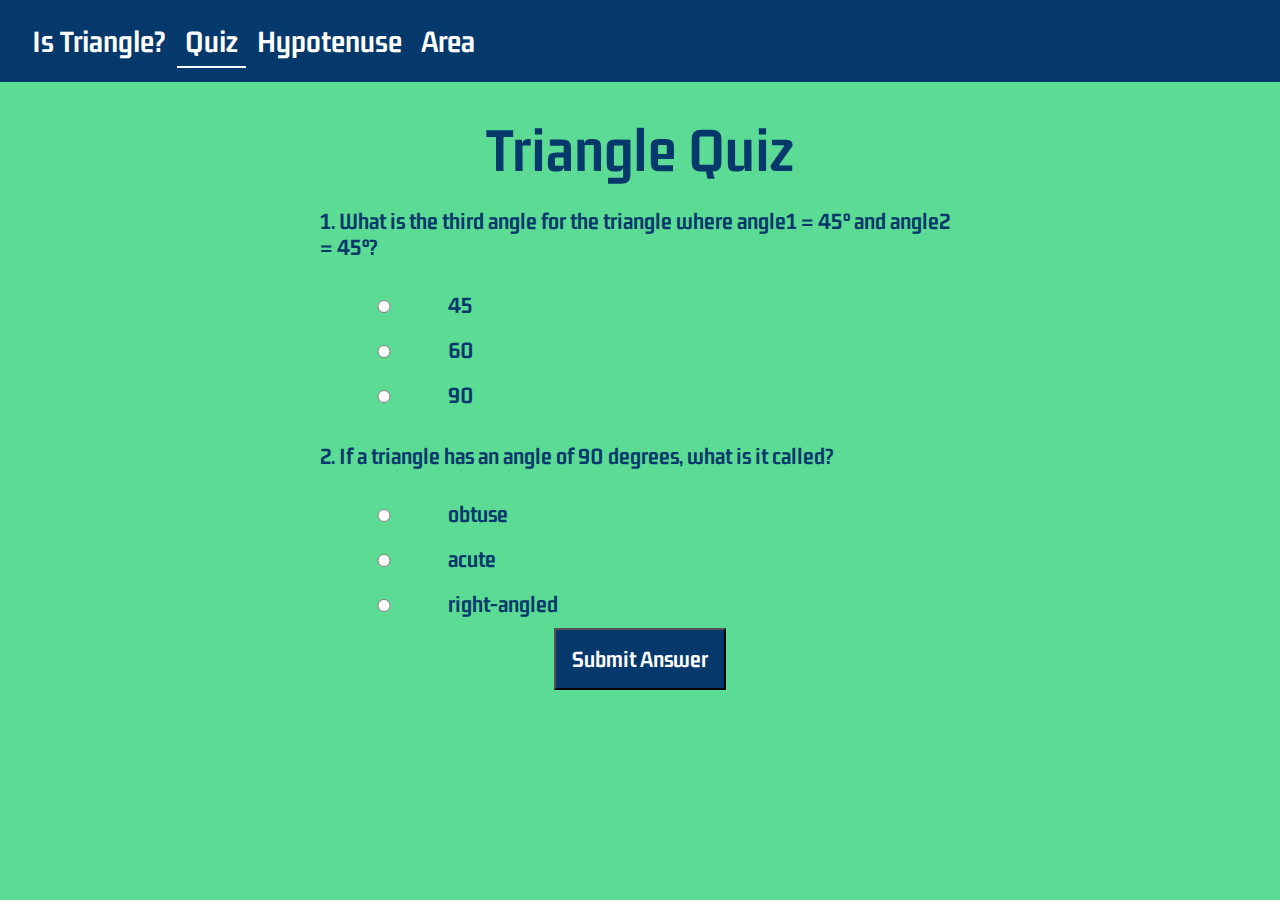
<file: quiz.html>
<!DOCTYPE html>
<html lang="en">
<head>
    <meta charset="UTF-8">
    <meta http-equiv="X-UA-Compatible" content="IE=edge">
    <meta name="viewport" content="width=device-width, initial-scale=1.0">
    <link rel="stylesheet" href="style.css">
    <title>Triangle Quiz</title>
</head>
<body>
    <nav>
        <a href="index.html" >Is Triangle?</a>
        <a href="quiz.html" class="item-active">Quiz</a>
        <a href="hypo.html" >Hypotenuse</a>
        <a href="area.html">Area</a>
    </nav>
    <h1 id="heading">Triangle Quiz</h1>
    <form class="quiz-form">
        <div class="question-container">
            <p>1. What is the third angle for the triangle where angle1 = 45° and angle2 = 45°?</p>
            <label for=""><input type="radio" value="45"name="question-1">45</label>
            <label for=""><input type="radio" value="60"name="question-1">60</label>
            <label for=""><input type="radio" value="90"name="question-1">90</label>
        </div>
        <div class="question-container">
            <p>2. If a triangle has an angle of 90 degrees, what is it called?</p>
            <label for=""><input type="radio" value="obtuse"name="question-2">obtuse</label>
            <label for=""><input type="radio" value="acute"name="question-2">acute</label>
            <label for=""><input type="radio" value="right-angled"name="question-2">right-angled</label>
        </div>
    </form>
    <div id="quiz-btn-div"><button id="quiz-btn">Submit Answer</button></div>
    <div id="quiz-output"></div>
</body>
<script src="quiz.js"></script>
</html>
</file>
<file: style.css>
@import url('https://fonts.googleapis.com/css2?family=Gemunu+Libre:wght@300&display=swap');

:root{
    --primary-color: #05386B;
    --background-color: #5CDB95;
    margin: 0px;
    padding: 0px;
    font-family: 'Gemunu Libre', sans-serif;
}
body {
	color: var(--primary-color);
	background: var(--background-color);
    margin: 0px;
    font-family: 'Gemunu Libre', sans-serif;
}
nav {
	background: var(--primary-color);
	padding: 1.5rem;
	margin-bottom: 2rem;
    
}
a {
	text-decoration: none;
	color: white;
	padding: 0.5rem;
	font-weight: bolder;
	font-size: 2rem;
}

.item-active {
	border-bottom: 2px solid;
	font-weight: bold;
}
.container {
    font-size: 2rem;
    display: flex;
    flex-direction: column;
    width: 90%;
    margin: auto;
    align-items: center;

}
input{
    width: 15%;
    margin: 1rem;
}

button{
    padding: 1rem 1.5rem;
    background-color: var(--primary-color);
    font-family: 'Gemunu Libre', sans-serif;
    font-size: 1.5rem;
    color: white;
    font-weight: bold;
}

#output-message{
    font-family: 'Gemunu Libre', sans-serif;
    font-size: 2rem;
    color: white;
    padding: 1rem;
    color: var(--primary-color);
    font-weight: bolder;
}

#hypo-output{
    font-family: 'Gemunu Libre', sans-serif;
    font-size: 2rem;
    color: white;
    padding: 1rem;
    color: var(--primary-color);
    font-weight: bolder;
}

#area-output{
    font-family: 'Gemunu Libre', sans-serif;
    font-size: 2rem;
    padding: 1rem;
    color: var(--primary-color);
    font-weight: bolder;
}

.question-container {
    font-size: 1.5rem;
    display: flex;
    flex-direction: column;
    width: 50%;
    margin: auto;
    font-family: 'Gemunu Libre', sans-serif;
    font-weight: bold;
}
#quiz-btn-div{
    margin: auto;
    text-align: center;
}
#quiz-btn{
    padding: 1rem;
    margin-bottom: 0.5rem;
}

#heading{
    text-align: center;
	 color: var(--primary-color); 
	margin: 0rem;
    font-size: 4rem;
}

#quiz-output{
    font-family: 'Gemunu Libre', sans-serif;
    font-size: 2rem;
    padding: 1rem;
    color: var(--primary-color);
    font-weight: bolder;
    text-align: center;
}
</file>
